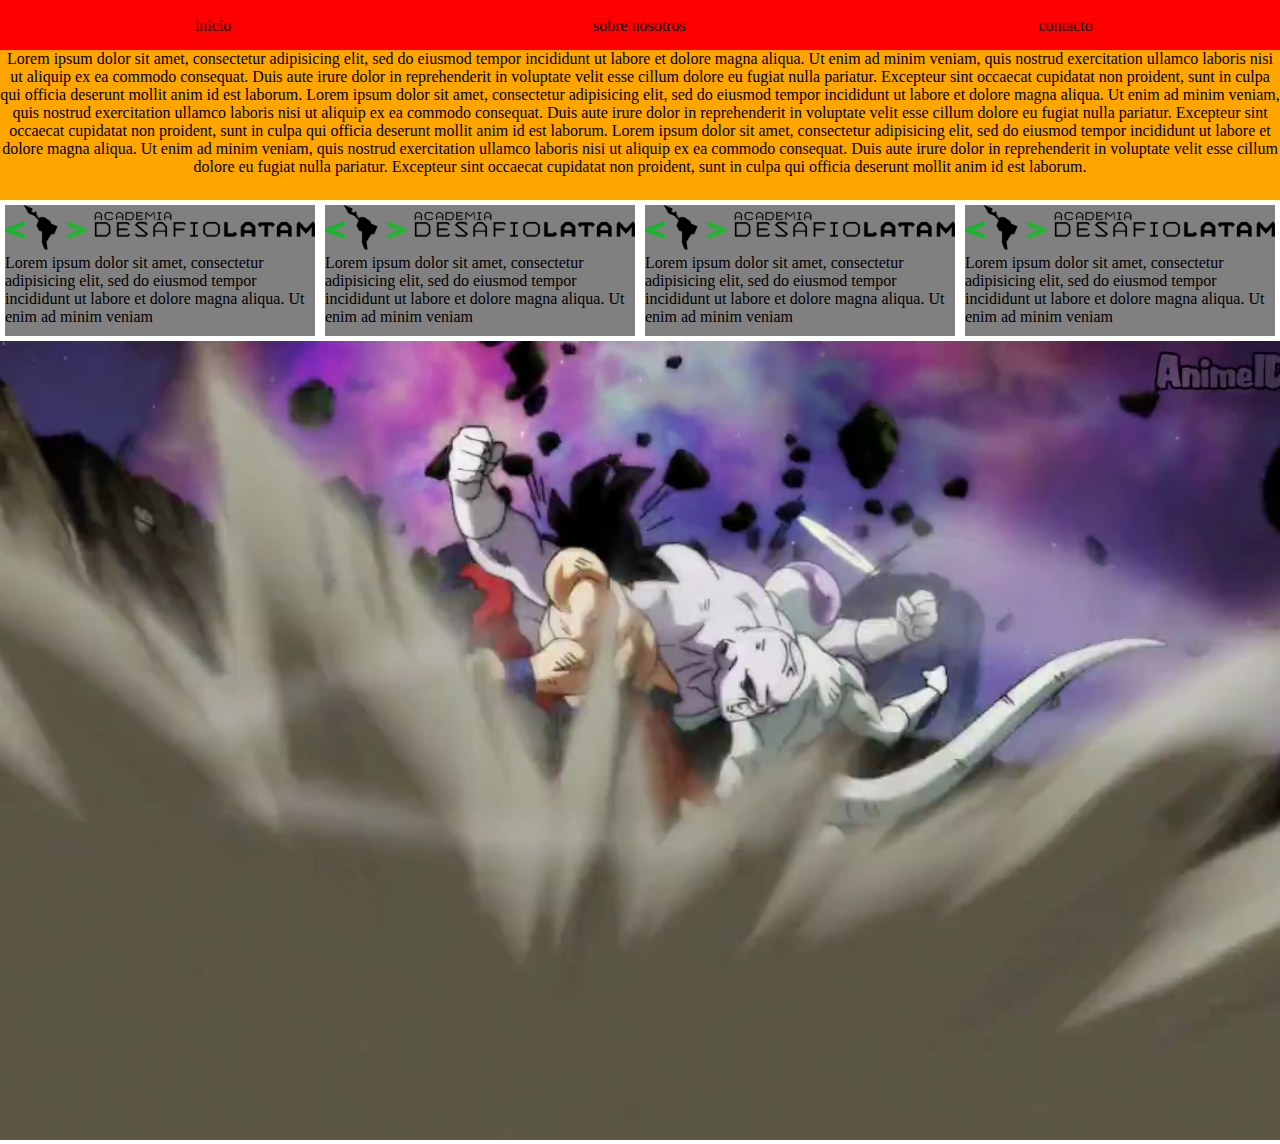
<file: ejercicio1/index.html>
<!DOCTYPE html>
 <html>
 <head>

 	<meta charset="utf-8">
 	<title>Box Model</title>
 	<link rel="stylesheet" href="estilo.css">

 </head>

 <body>

 	<div class="barra">
 		<nav>
 			<ul> 
 				<li>inicio</li>
 				<li>sobre nosotros</li>
 				<li>contacto</li>

 			</ul>
 		</nav>	
 	</div>

 	<div class="boxcentral">
 		<p> Lorem ipsum dolor sit amet, consectetur adipisicing elit, sed do eiusmod
 			tempor incididunt ut labore et dolore magna aliqua. Ut enim ad minim veniam,
 			quis nostrud exercitation ullamco laboris nisi ut aliquip ex ea commodo
 			consequat. Duis aute irure dolor in reprehenderit in voluptate velit esse
 			cillum dolore eu fugiat nulla pariatur. Excepteur sint occaecat cupidatat non
 			proident, sunt in culpa qui officia deserunt mollit anim id est laborum.	
			Lorem ipsum dolor sit amet, consectetur adipisicing elit, sed do eiusmod
 			tempor incididunt ut labore et dolore magna aliqua. Ut enim ad minim veniam,
 			quis nostrud exercitation ullamco laboris nisi ut aliquip ex ea commodo
 			consequat. Duis aute irure dolor in reprehenderit in voluptate velit esse
 			cillum dolore eu fugiat nulla pariatur. Excepteur sint occaecat cupidatat non
 			proident, sunt in culpa qui officia deserunt mollit anim id est laborum.	Lorem ipsum dolor sit amet, consectetur adipisicing elit, sed do eiusmod
 			tempor incididunt ut labore et dolore magna aliqua. Ut enim ad minim veniam,
 			quis nostrud exercitation ullamco laboris nisi ut aliquip ex ea commodo
 			consequat. Duis aute irure dolor in reprehenderit in voluptate velit esse
 			cillum dolore eu fugiat nulla pariatur. Excepteur sint occaecat cupidatat non
 			proident, sunt in culpa qui officia deserunt mollit anim id est laborum.	

 		</p>

 	</div>		


 	<div class="box">
 		<img src="logo.png">
 		<p> Lorem ipsum dolor sit amet, consectetur adipisicing elit, sed do eiusmod
 		tempor incididunt ut labore et dolore magna aliqua. Ut enim ad minim veniam </p>
 	</div>

 	<div class="box">
 		<img src="logo.png">
 		<p> Lorem ipsum dolor sit amet, consectetur adipisicing elit, sed do eiusmod
 		tempor incididunt ut labore et dolore magna aliqua. Ut enim ad minim veniam </p>
 	</div>

 	<div class="box">
 		<img src="logo.png">
 		<p> Lorem ipsum dolor sit amet, consectetur adipisicing elit, sed do eiusmod
 		tempor incididunt ut labore et dolore magna aliqua. Ut enim ad minim veniam </p>
 	</div>

 	<div class="box">
 		<img src="logo.png">
 		<p> Lorem ipsum dolor sit amet, consectetur adipisicing elit, sed do eiusmod
 		tempor incididunt ut labore et dolore magna aliqua. Ut enim ad minim veniam </p>
 	</div>

 	<div><img src="vegeta.png"></div>

 </body>

 </html>
</file>
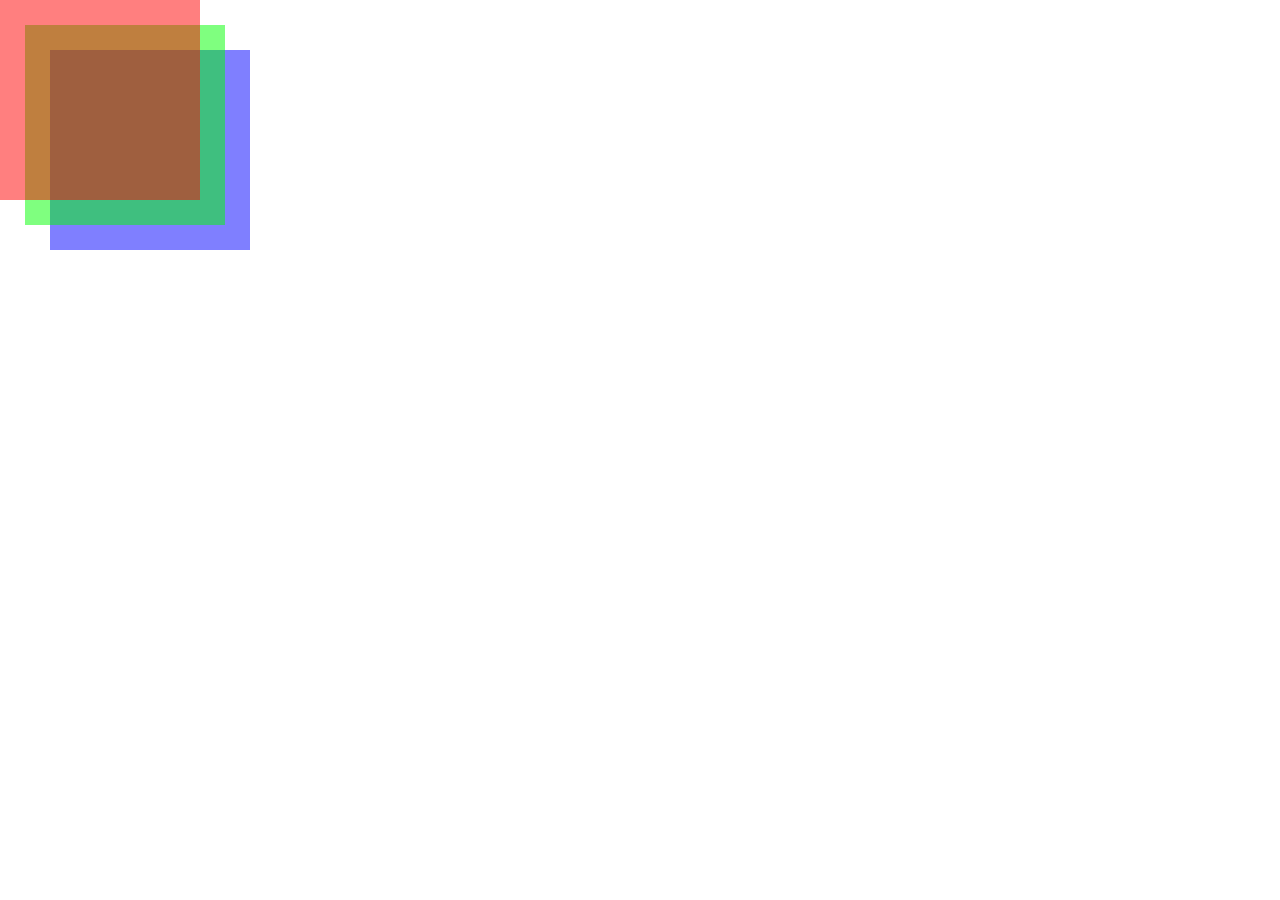
<file: ejercicio2/index.html>
<!DOCTYPE html>
<html lang="es">
  <meta charset="utf-8" />
 <title>z-index</title>
 <link rel="stylesheet" href="estilo.css">
 <style>

 
 </style>
 	</head>
		 <body>
 			<div class="elem square1"></div>
 			<div class="elem square2"></div>
 			<div class="elem square3"></div>
 	</body>
</html>
</file>
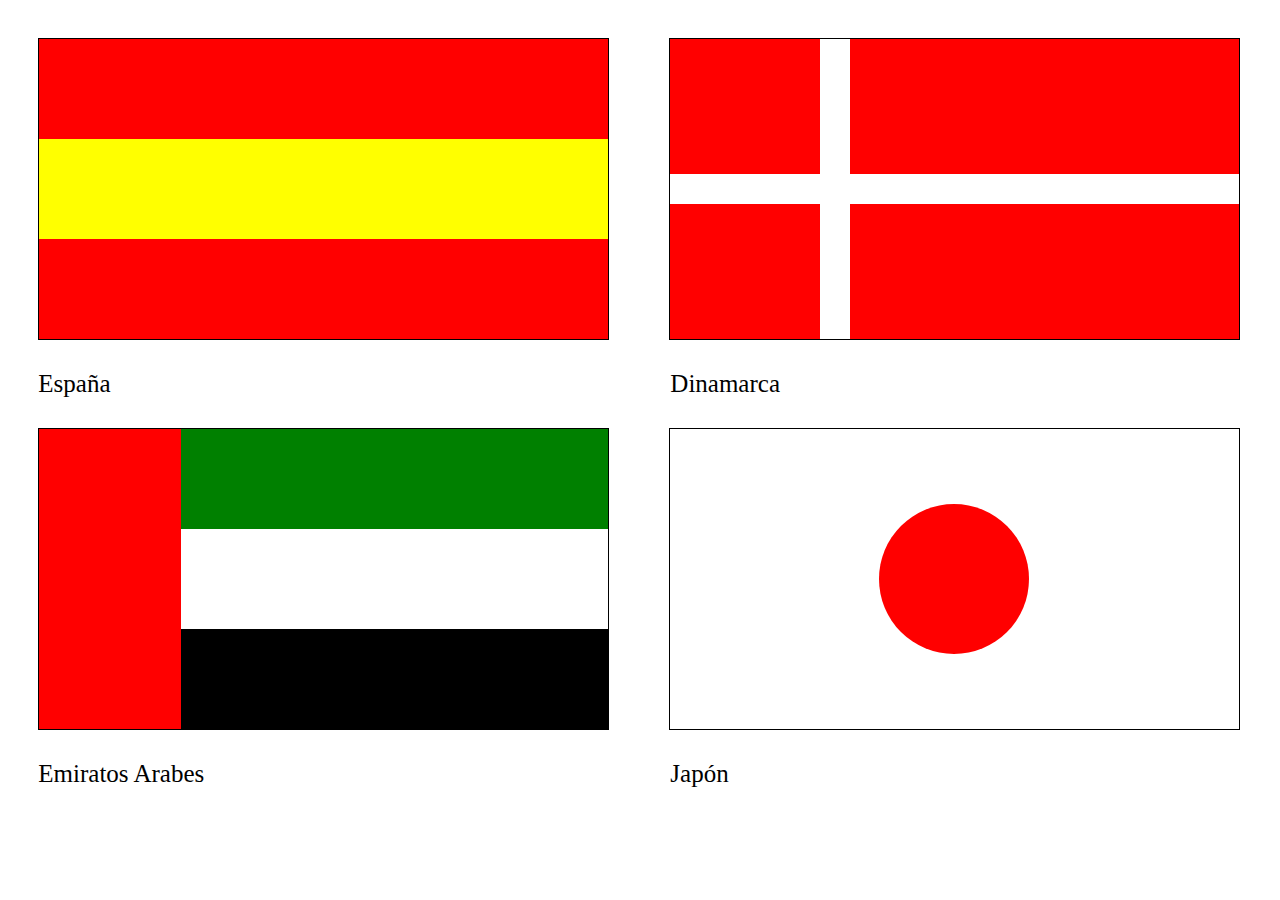
<file: ejercicio3/index.html>
<!DOCTYPE html>
<html>
<head>
	<meta charset="utf-8">
	<title>banderas</title>
	<link rel="stylesheet" type="text/css" href="style.css">
		
	</style>
</head>
<body>
		<div class="banderas">
			<div class="colorrojo"></div>
			<div class="coloramarillo"></div>
	</div>

		<div class="banderas">
			<div class="dinamarcarojo"></div>
			<div class="dinamarcahorizontal"></div>
			<div class="dinamarcavertical"></div>
	</div>

		<div class="textoizquierdo">España
	</div>
	
		<div class="textoderecho">Dinamarca
	</div>

		<div class="banderas">
			<div class="red"></div>
			<div class="green"></div>
			<div class="white"></div>
			<div class="black"></div>
	</div>

		<div class="banderas">
			<div class="japonblanco"></div>
			<div class="japonrojo"></div>
	</div>

		<div class="textoizquierdo">Emiratos Arabes</div>
		<div class="textoderecho">Japón</div>
	


</body>
</html>
</file>
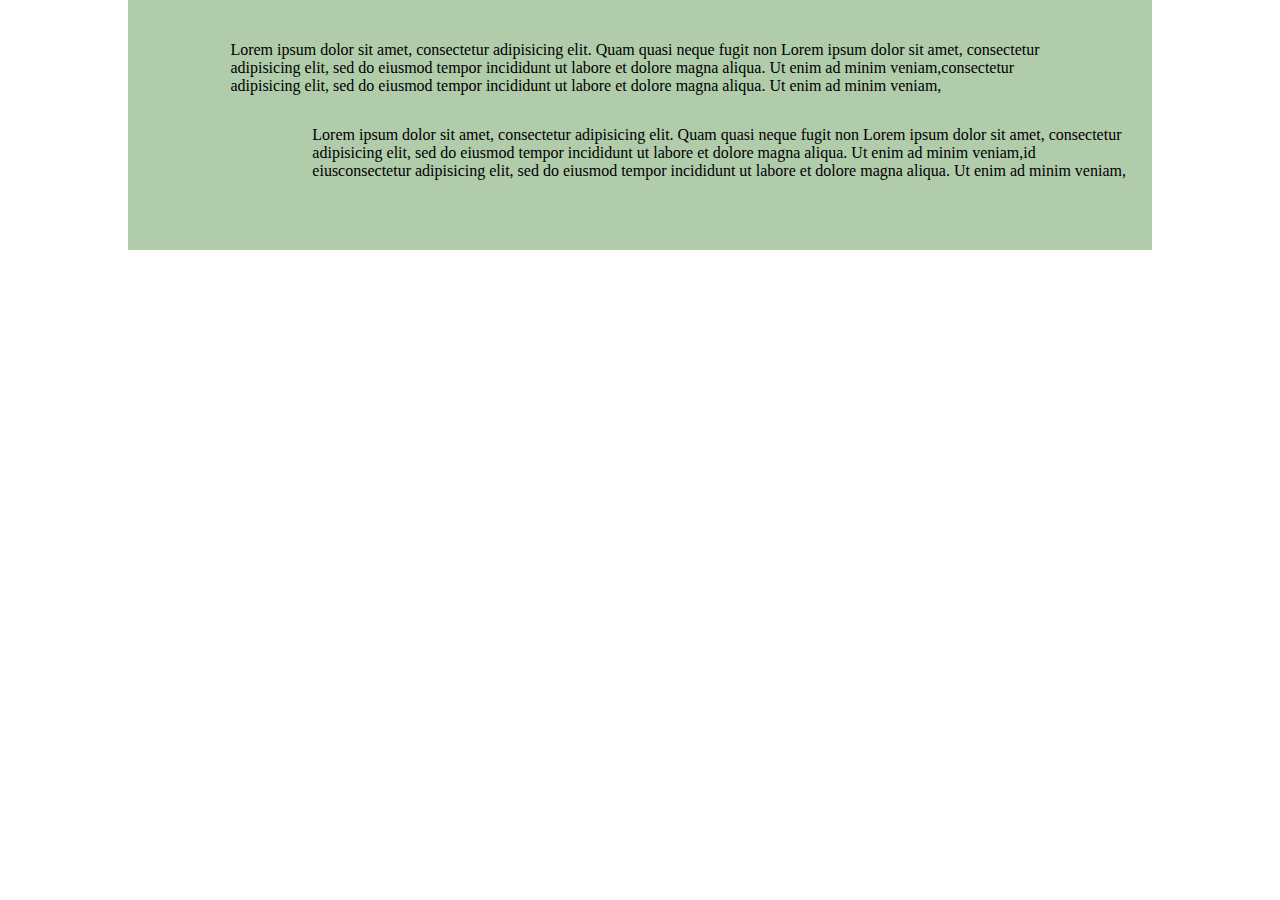
<file: ejercicio4/index.html>
<!DOCTYPE html>
<html>
<head>
	<meta charset="utf-8">
	<link rel="stylesheet" type="text/css" href="style.css">
	<title>ejercicio4</title>

</head>
<body>
	<div class="rectangulo">
		<div class="texto">Lorem ipsum dolor sit amet, consectetur adipisicing elit. Quam quasi neque fugit non Lorem ipsum dolor sit amet, consectetur adipisicing elit, sed do eiusmod
		tempor incididunt ut labore et dolore magna aliqua. Ut enim ad minim veniam,consectetur adipisicing elit, sed do eiusmod
		tempor incididunt ut labore et dolore magna aliqua. Ut enim ad minim veniam,
</div>

	<div class="texto2">Lorem ipsum dolor sit amet, consectetur adipisicing elit. Quam quasi neque 		fugit non Lorem ipsum dolor sit amet, consectetur adipisicing elit, sed do eiusmod
		tempor incididunt ut labore et dolore magna aliqua. Ut enim ad minim veniam,id eiusconsectetur adipisicing elit, sed do eiusmod
		tempor incididunt ut labore et dolore magna aliqua. Ut enim ad minim veniam,
</div>

</div>
  
</body>

 
</html>
</file>
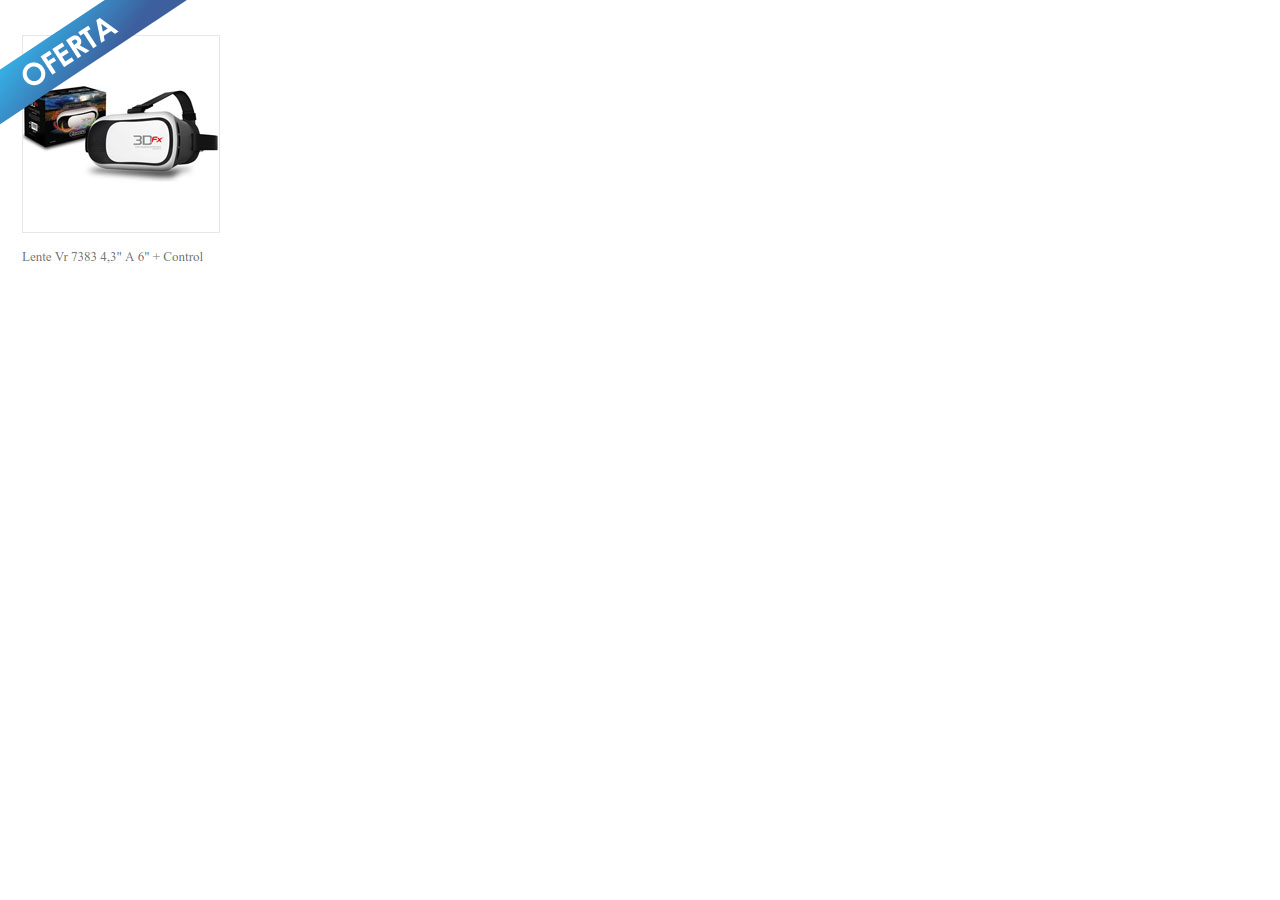
<file: ejercicio5/index.html>
<!DOCTYPE html>
<html>
<head>
	<meta charset="utf-8">
	<link rel="stylesheet" type="text/css" href="style.css">
	<title>ejercicio5</title>
</head>
<body>

	<div><img class="lente" src="oferta_lente.jpg">
</div>
	<div><img class="ribbon" src="ribbon.png">
</div>

</body>
</html>
</file>
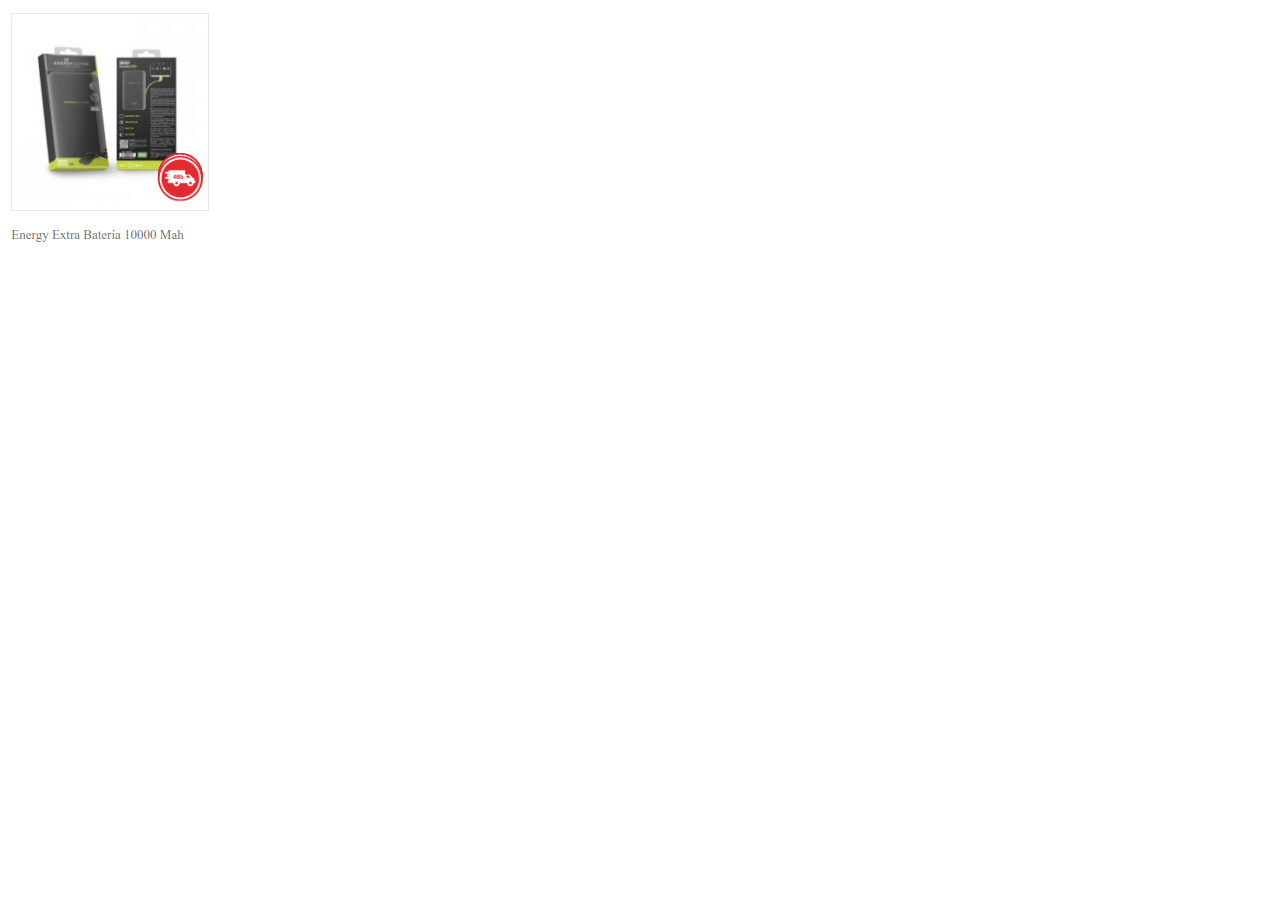
<file: ejercicio6/index.html>
<!DOCTYPE html>
<html>
<head>
	<meta charset="utf-8">
	<link rel="stylesheet" type="text/css" href="style.css">
	<title>ejercicio5</title>
</head>
<body>

	<div><img class="oferta" src="oferta_baterias.png">
		<div><img class="despacho" src="despacho.png"></div>

</div>
	

</body>
</html>
</file>
<file: ejercicio1/estilo.css>
*{
	padding: 0;
	margin: 0;
}
.barra { 
	position: fixed;
	top: 0;
	width: 100%;
	height: 50px;
	background-color: red;
	list-style-type: none;
}
.boxcentral{
	width: 100%;
	height: 150px;
	margin-top: 50px;
	text-align: center;
	background-color: orange;

}

.box
{	width: calc(25% - 10px);
	margin: 5px;
	margin-top: 5px;
	background-color: gray;
	box-sizing: border-box;
	float:left;
	padding-bottom: 10px;

}
img{text-align: center;
	width: 100%;
}


ul{list-style-type: none;

}

li{	float: left;
	width: 33.3%;
	text-align: center;
	padding: 17px 0 0 0 ;}
</file>
<file: ejercicio2/estilo.css>
body{ 
	margin: 0; }

 .elem {
	 width: 200px;
	 height: 200px;
 }
 
 
 .square1 {
	 background-color: rgb(255, 0, 0, .5);
	 z-index: 10;
	 position: absolute;
	 top: 0;
	 left: 0;
 }



 .square2 {
	 background-color: rgb(0, 255, 0, .5);
	 left: 25px;
	 position: absolute;
	 top: 25px;
	 z-index: 0;
}

.square3 {
	 background-color: rgb(0, 0, 255, .5);
	 left: 50px;
	 position: absolute;
	 top: 50px;
	 z-index: -10;
 }
</file>
<file: ejercicio3/style.css>
div.banderas{
	position: relative;
	width: 45%;
	height: 300px;
	border: solid black 1px;
	float: left;
	margin: 30px;

}

div.textoizquierdo{
	
	width: 50%;
	float: left;
	position: relative;
	text-align: left;
	margin-left: 2.4%;
	font-size: 25px;

}

div.textoderecho{
	
	width: 50%;
	float: right;
	position: relative;
	text-align: left;
	margin: 0 -2.4% 0 0 ;
	font-size: 25px;

}

div.colorrojo{
	position: absolute;
	width: 100%;
	height: 100%;
	background-color: red;
}

div.coloramarillo{
	position: absolute;
	width: 100%;
	height: 100px;
	background-color: yellow;
	top: 100px;
}

div.dinamarcarojo{
	position: absolute;
	width: 100%;
	height: 100%;
	background-color: red;


}

div.dinamarcahorizontal{
	position: absolute;
	width: 100%;
	height: 30px;
	background-color: white;
	top: calc(50% - 15px);

}

div.dinamarcavertical{
	position: absolute;
	width: 30px;
	height: 100%;
	background-color: white;
	left: 150px;
}

div.red{
	position: absolute;
	width: 25%;
	height: 100%;
	background-color: red;
}

div.green{
	position: absolute;
	width: 75%;
	height: 100px;
	background-color: green;
	left: 25%;

}

div.white{
	position: absolute;;
	width: 75%;
	height: 100px;
	background-color: white;
	left: 25%;
	top:100px;
}

div.black{
	position: absolute;
	width: 75%;
	height: 100px;
	background-color: black;
	left: 25%;
	top: 200px;
}


div.japonblanco{
	position: absolute;
	width: 100%;
	height: 100%;
	background-color: white;

}

div.japonrojo{
	position: absolute;
	width: 150px;
	height: 150px;
	top: calc(50% - 75px);
	left: calc(50% - 75px);
	background-color: red;
	border-radius: 50%;
}
</file>
<file: ejercicio4/style.css>
body{
	margin: 0;
	padding: 0;
}

div.rectangulo{
	position: absolute;
	width: 80%;
	height: 250px;
	background-color:#b0ccab;
	margin: 0 -10% 0 10%;

}

div.texto{
	position: relative;
	width: 80%;
	margin: 4% 5% 3% 10%;
	text-align: left;
	
}

div.texto2{
	position: relative;
	width: 80%;
	text-align: left;
	float: right;
	margin: 0 2% 0 0;

	
	
}
</file>
<file: ejercicio5/style.css>
*{
	padding:0;
	margin:0;
}

.lente{
	position: absolute;
	z-index: 1;

}

.ribbon{
	position: absolute;
	z-index: 3;
}
</file>
<file: ejercicio6/style.css>
*{
	padding:0;
	margin:0;
}

.oferta{
	position: absolute;
	z-index: 1;

}

.despacho{
	position: relative;
	z-index: 2;
	width: 4.2%;
	margin: 12%;
}
</file>
